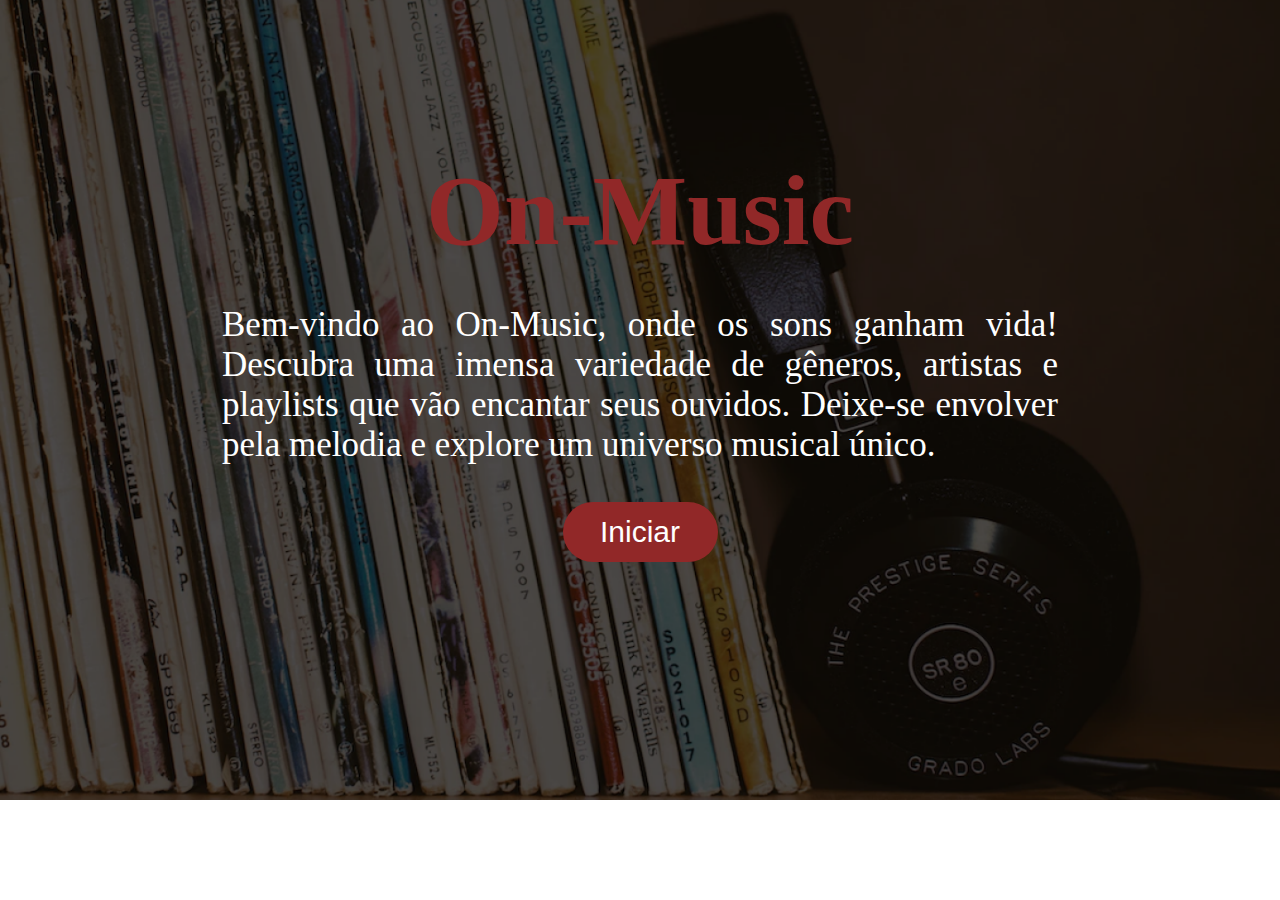
<file: index.html>
<!DOCTYPE html>
<html lang="en">

<head>
    <meta charset="UTF-8">
    <meta name="viewport" content="width=device-width, initial-scale=1.0">
    <link rel="stylesheet" href="./style.css">
    <title>Home</title>
</head>

<body>
    <div class="intro">
        <h1>On-Music</h1>
        <p>Bem-vindo ao On-Music, onde os sons ganham vida! Descubra uma imensa variedade de gêneros, artistas e
            playlists que vão encantar seus ouvidos. Deixe-se envolver pela melodia e explore um universo musical único.
        </p>
        <button>
            <a href="biblioteca.html">Iniciar</a>
        </button>
    </div>
</body>

</html>
</file>
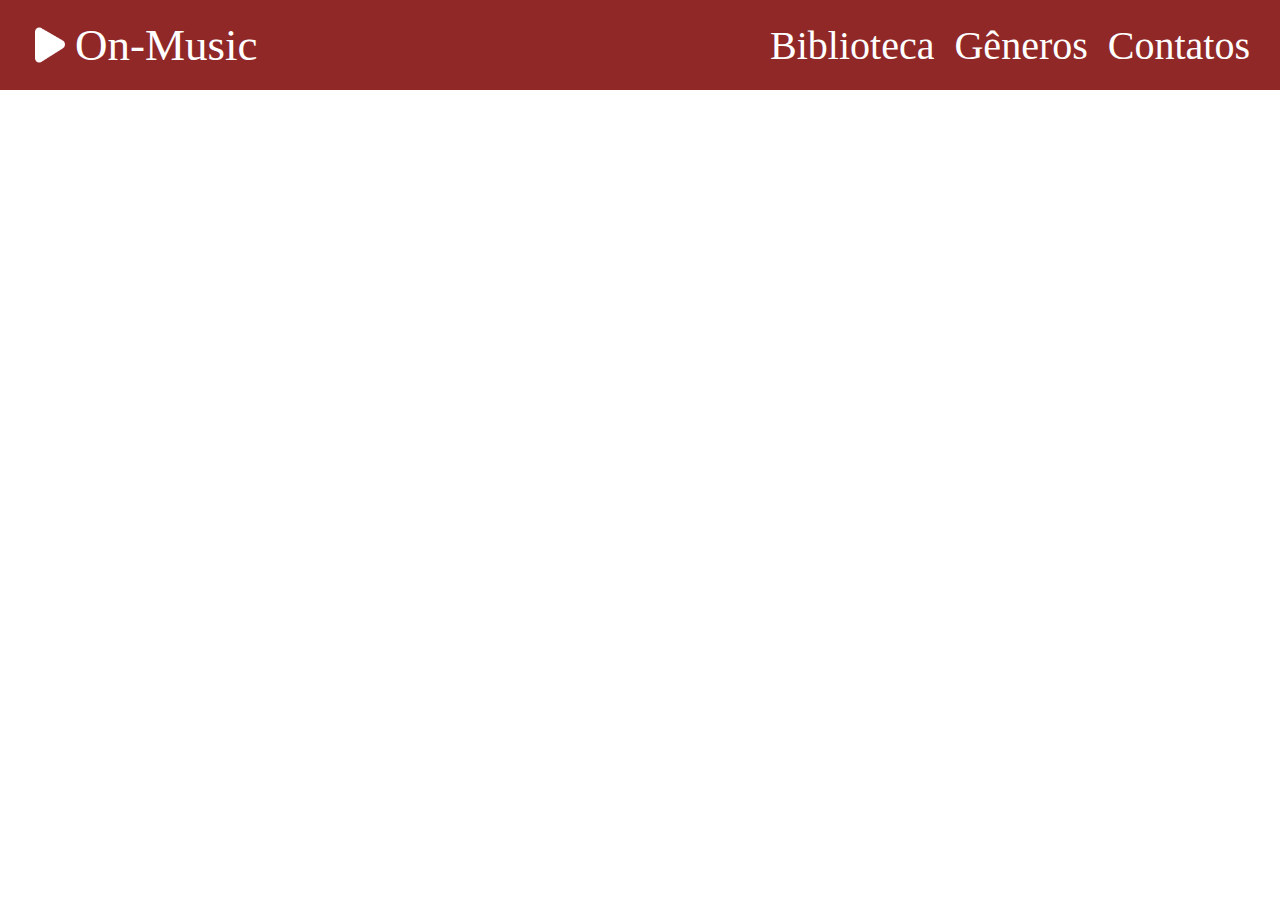
<file: biblioteca.html>
<!DOCTYPE html>
<html lang="en">

<head>
    <meta charset="UTF-8">
    <meta name="viewport" content="width=device-width, initial-scale=1.0">
    <link rel="stylesheet" href="biblioteca.css">
    <title>Biblioteca</title>
</head>

<body>
    <div class="navegacao">

        <div class="logo">
            <img src="./img/play (1).png" alt="">
            <a href="index.html">On-Music</a>
        </div>

        <div class="pag">
            <a href="biblioteca.html">Biblioteca</a>
            <a href="generos.html">Gêneros</a>
            <a href="contatoss.html">Contatos</a>
        </div>
    </div>
    <div class="corpoPag">

        <ul>
            <li>
                <iframe style="border-radius:12px"
                    src="https://open.spotify.com/embed/track/0BxE4FqsDD1Ot4YuBXwAPp?utm_source=generator" width="100%"
                    height="352" frameBorder="0" allowfullscreen=""
                    allow="autoplay; clipboard-write; encrypted-media; fullscreen; picture-in-picture"
                    loading="lazy"></iframe>
            </li>

            <li>
                <iframe style="border-radius:12px"
                    src="https://open.spotify.com/embed/track/4CeeEOM32jQcH3eN9Q2dGj?utm_source=generator" width="100%"
                    height="352" frameBorder="0" allowfullscreen=""
                    allow="autoplay; clipboard-write; encrypted-media; fullscreen; picture-in-picture"
                    loading="lazy"></iframe>
            </li>

            <li>
                <iframe style="border-radius:12px"
                    src="https://open.spotify.com/embed/track/4RVwu0g32PAqgUiJoXsdF8?utm_source=generator" width="100%"
                    height="352" frameBorder="0" allowfullscreen=""
                    allow="autoplay; clipboard-write; encrypted-media; fullscreen; picture-in-picture"
                    loading="lazy"></iframe>
            </li>

            <li>
                <iframe style="border-radius:12px"
                    src="https://open.spotify.com/embed/track/7oDd86yk8itslrA9HRP2ki?utm_source=generator" width="100%"
                    height="352" frameBorder="0" allowfullscreen=""
                    allow="autoplay; clipboard-write; encrypted-media; fullscreen; picture-in-picture"
                    loading="lazy"></iframe>
            </li>
            <li>
                <iframe style="border-radius:12px"
                    src="https://open.spotify.com/embed/track/0TvQLMecTE8utzoNmvXRbK?utm_source=generator" width="100%"
                    height="352" frameBorder="0" allowfullscreen=""
                    allow="autoplay; clipboard-write; encrypted-media; fullscreen; picture-in-picture"
                    loading="lazy"></iframe>

            </li>
            <li>
                <iframe style="border-radius:12px"
                    src="https://open.spotify.com/embed/track/2QjOHCTQ1Jl3zawyYOpxh6?utm_source=generator" width="100%"
                    height="352" frameBorder="0" allowfullscreen=""
                    allow="autoplay; clipboard-write; encrypted-media; fullscreen; picture-in-picture"
                    loading="lazy"></iframe>
            </li>
        </ul>

    </div>


</body>

</html>
</file>
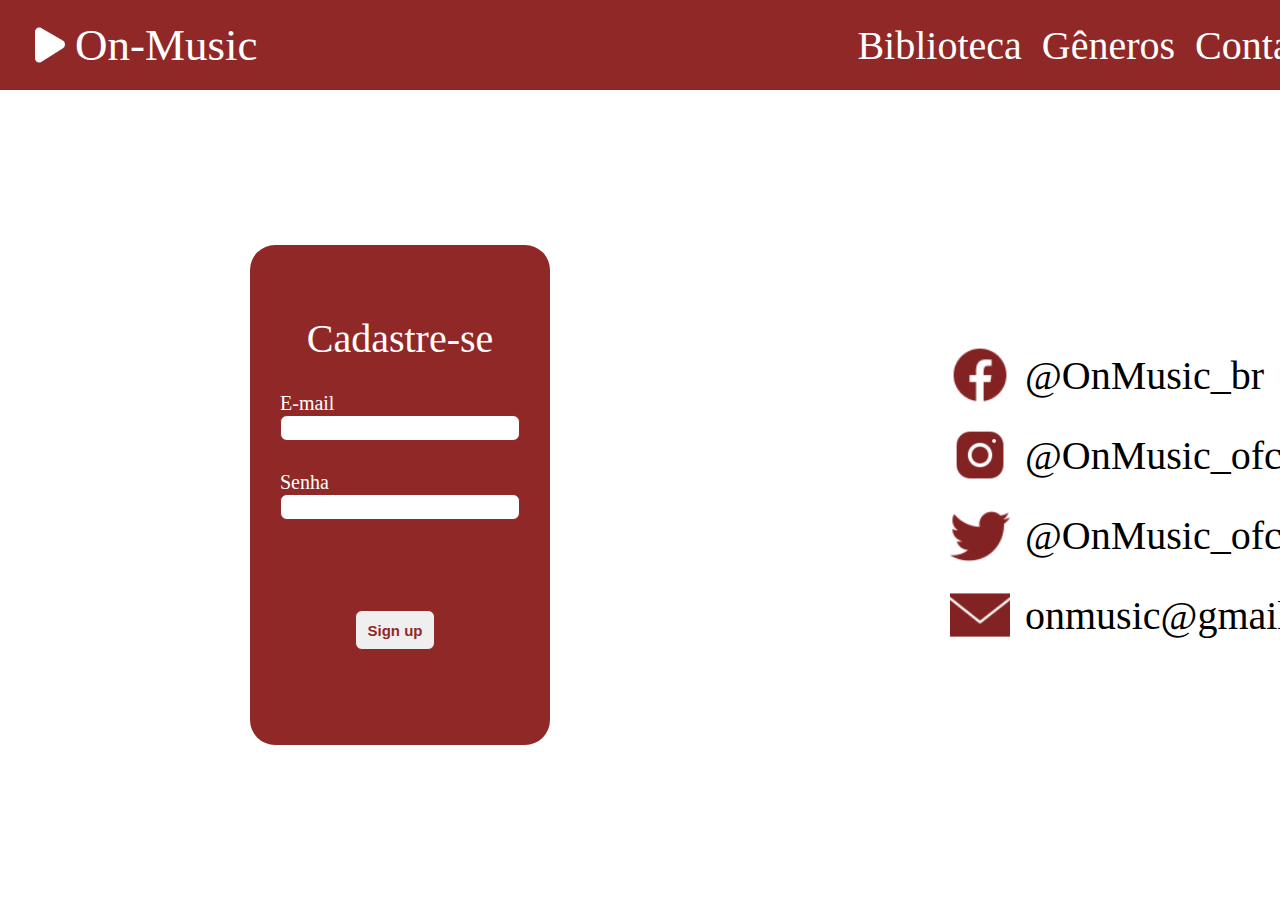
<file: contatoss.html>
<!DOCTYPE html>
<html lang="en">

<head>
    <meta charset="UTF-8">
    <meta name="viewport" content="width=device-width, initial-scale=1.0">
    <link rel="stylesheet" href="./contatos.css">
    <title>Contatos</title>
</head>

<body>
    <div class="navegacao">

        <div class="logo">
            <img src="./img/play (1).png" alt="">
            <a href="index.html">On-Music</a>
        </div>

        <div class="pag">
            <a href="biblioteca.html">Biblioteca</a>
            <a href="generos.html">Gêneros</a>
            <a href="contatoss.html">Contatos</a>
        </div>
    </div>
    <div class="corpoPag">
        <div class="form">
            <form id="formuario">
                <legend>Cadastre-se</legend>
                <label for="email">E-mail</label>
                <input type="email" name="email" id="email">
                <label for="senha">Senha</label>
                <input type="password" name="senha" id="senha">
                <input type="button" value="Sign up" class="botao">

            </form>

        </div>
        <div class="redes-sociais">
            <ul>
                <li>
                    <img src="./img/icons8-facebook-50.png" alt="" class="face">
                    <p>@OnMusic_br</p>
                </li>
                <li>
                    <img src="./img/icons8-instagram-64.png" alt="">
                    <p>@OnMusic_ofc</p>
                </li>
                <li>
                    <img src="./img/icons8-twitter-50.png" alt="">
                    <p>@OnMusic_ofc</p>
                </li>
                <li>
                    <img src="./img/icons8-email-50.png" alt="">
                    <p>onmusic@gmail.com</p>
                </li>
            </ul>
        </div>

</body>

</html>
</file>
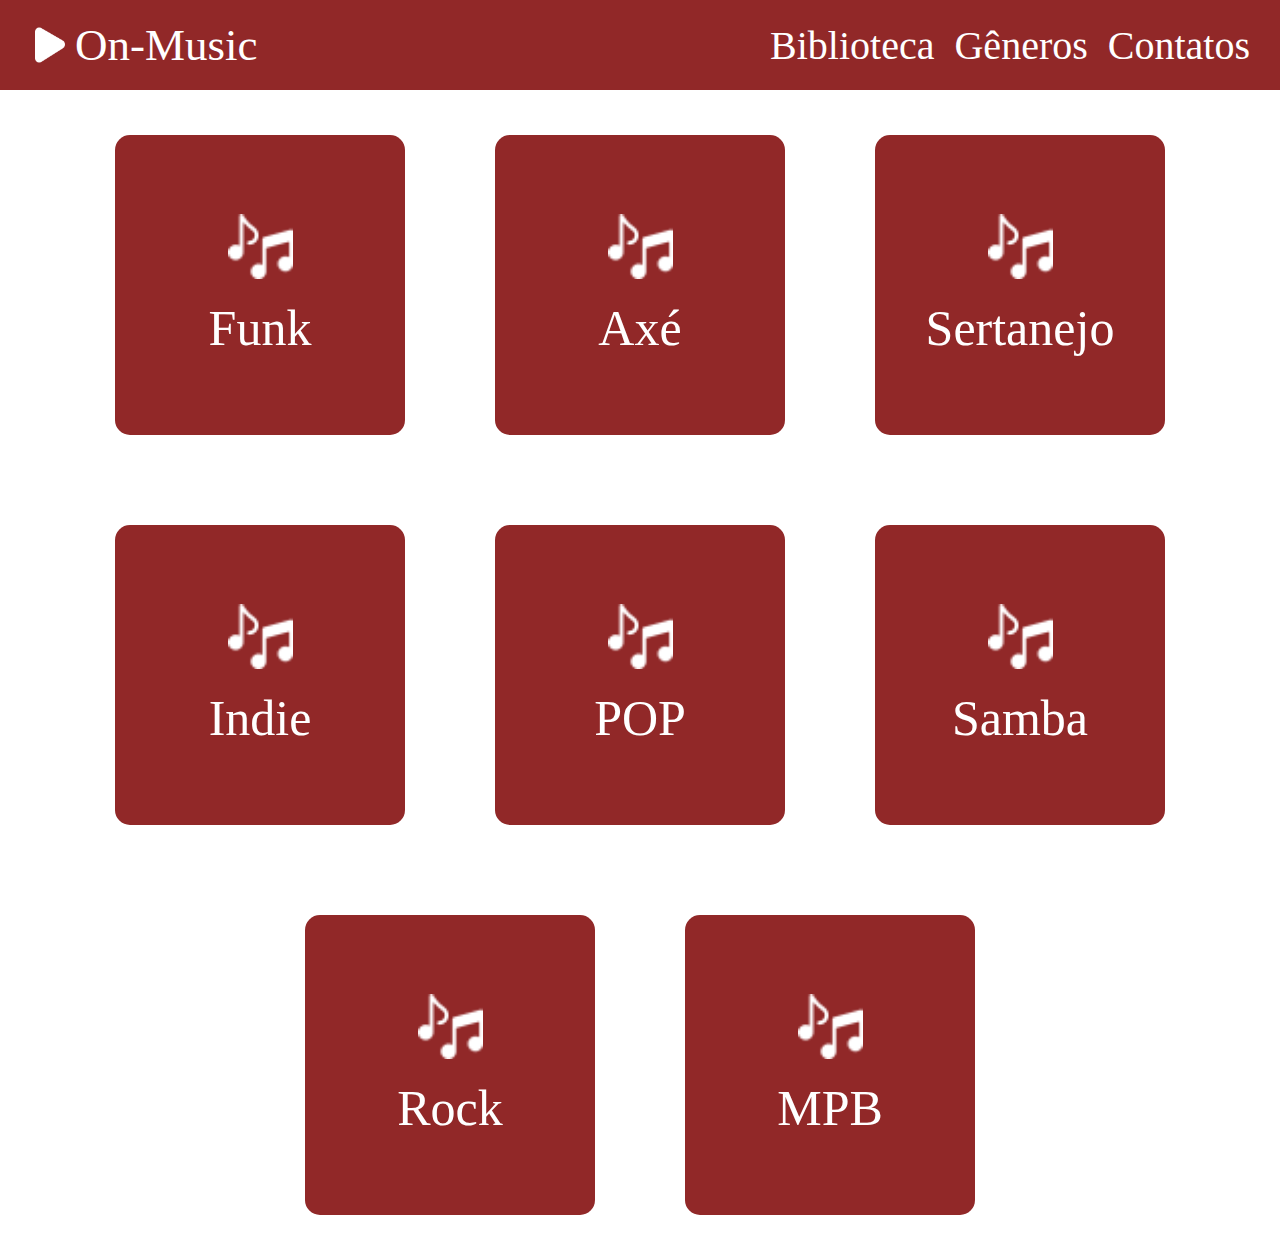
<file: generos.html>
<!DOCTYPE html>
<html lang="en">

<head>
    <meta charset="UTF-8">
    <meta name="viewport" content="width=device-width, initial-scale=1.0">
    <link rel="stylesheet" href="./genero.css">
    <title>Gêneros</title>
</head>

<body>
    <div class="navegacao">

        <div class="logo">
            <img src="./img/play (1).png" alt="">
            <a href="index.html">On-Music</a>
        </div>

        <div class="pag">
            <a href="biblioteca.html">Biblioteca</a>
            <a href="generos.html">Gêneros</a>
            <a href="contatoss.html">Contatos</a>
        </div>
    </div>
    <div class="corpoPag">
        <div class="card-container">
            <div class="card">
                <img src="./img/music-note.png" alt="">
                <p>Funk</p>
            </div>
            <div class="card">
                <img src="./img/music-note.png" alt="">
                <p>Axé</p>
            </div>
            <div class="card">
                <img src="./img/music-note.png" alt="">
                <p>Sertanejo</p>
            </div>
            <div class="card">
                <img src="./img/music-note.png" alt="">
                <p>Indie</p>
            </div>
            <div class="card">
                <img src="./img/music-note.png" alt="">
                <p>POP</p>
            </div>
            <div class="card">
                <img src="./img/music-note.png" alt="">
                <p>Samba</p>
            </div>
            <div class="card">
                <img src="./img/music-note.png" alt="">
                <p>Rock</p>
            </div>
            <div class="card">
                <img src="./img/music-note.png" alt="">
                <p>MPB</p>
            </div>
        </div>
    </div>
</body>

</html>
</file>
<file: style.css>
* {
    margin: 0;
    padding: 0;
    box-sizing: border-box;
}

a {
    color: white;
    text-decoration: none;
}


body {
    background-image: url(img/image\ 2.png);
    background-repeat: no-repeat;
    background-size: cover;
}

.intro {
    align-items: center;
    display: flex;
    flex-direction: column;
    text-align: center;
    margin: 17vh;
    gap: 20px;
}

.intro h1 {
    color: rgb(145, 40, 40);
    font-size: 100px;
}

.intro p {
    color: white;
    font-size: 35px;
    padding: 17px;
    width: 870px;
    text-align: justify;
}

.intro button {
    background-color: rgb(145, 40, 40);
    color: white;
    border: none;
    padding: 12px;
    font-size: 30px;
    border-radius: 50px;
    width: 155px;
    height: 60px;

}
</file>
<file: biblioteca.css>
* {
    margin: 0;
    padding: 0;
    box-sizing: border-box;
}

a {
    color: white;
    text-decoration: none;
}

ul,
ol,
li {
    list-style: none;
}

body {
    height: 100vh;
    width: 100vw;
}

.navegacao {
    height: 90px;
    width: 100%;
    display: flex;
    background-color: rgb(145, 40, 40);
    justify-content: space-between;
    padding: 30px;

}

.logo {
    display: flex;
    align-items: center;
    justify-content: center;
    font-size: 45px;
    gap: 5px;
}

.logo img {
    height: 40px;

}

.pag {
    display: flex;
    align-items: center;
    justify-content: center;
    font-size: 40px;
    gap: 20px;
    font-weight: 500;

}

.pag a:hover {
    color: rgb(87, 30, 30);
    transition: 0.3s;
}

.corpoPag {
    width: 100%;
    display: flex;
    padding-top: 20px;
    align-items: center;
    justify-content: center;

}

.corpoPag iframe {
    width: 800px;
    height: 100px;
}
iframe:hover{
    transform: scale(1.1);
    transition: 0.8s;
}
</file>
<file: contatos.css>
* {
    margin: 0;
    padding: 0;
    box-sizing: border-box;
}

a {
    color: white;
    text-decoration: none;
}

ul,li,ol{
    list-style: none;
}

body {
    height: 100vh;
    width: 100vw;
    display: grid;
    grid-template-rows: 90px 1fr;
    grid-template-areas: 'nav' 'pag';
}

.navegacao {
    grid-area: nav;
    width: 100%;
    display: flex;
    background-color: rgb(145, 40, 40);
    justify-content: space-between;
    padding: 30px;

}

.logo {
    display: flex;
    align-items: center;
    justify-content: center;
    font-size: 45px;
    gap: 5px;
}

.logo img {
    height: 40px;

}

.pag {
    display: flex;
    align-items: center;
    justify-content: center;
    font-size: 40px;
    gap: 20px;
    font-weight: 500;

}

.pag a:hover {
    color: rgb(87, 30, 30);
    transition: 0.3s;
}

.corpoPag {
    grid-area: pag;
    display: grid;
    grid-template-columns: 800px 1fr;
    grid-template-areas: 'form redes';
    height: 100%;
    width: 100%;
    align-items: center;
}

.form {
    grid-area: form;
    display: flex;
    align-items: center;
    justify-content: center;
}

.form form {
    background-color: rgb(145, 40, 40);
    height: 500px;
    width: 300px;
    display: flex;
    flex-direction: column;
    padding: 30px;
    color: white;
    border-radius: 25px;
}

.form form legend {
    margin-top: 40px;
    display: flex;
    justify-content: center;
    font-size: 40px;
}

.form form label {
    margin-top: 30px;
    font-size: 20px;
}

.form form input {
    height: 26px;
    border-radius: 7px;
    border: 1px solid rgb(145, 40, 40);
}

.form form .botao {
    margin-top: 90px;
    border-radius: 7px;
    border: 1px solid rgb(145, 40, 40);
    height: 40px;
    width: 80px;
    color: rgb(145, 40, 40);
    font-weight: bold;
    margin-left: 75px;
    font-size: 15px;

}

.redes-sociais {
    grid-area: redes;
    height: 100%;
    width: 100%;
    display: flex;
    padding-left: 150px;
    align-items: center;
}

.redes-sociais ul{
    display: flex;
    gap: 20px;
    flex-direction: column;
}

.redes-sociais li{
    display: flex;
    align-items: center;
    gap: 15px;
}

.redes-sociais img {
    height: 60px;
    width: 60px;
   


}

.redes-sociais p {
    font-size: 40px;
    font-family: Cambria, Cochin, Georgia, Times, 'Times New Roman', serifs;
    
}
</file>
<file: genero.css>
* {
    margin: 0;
    padding: 0;
    box-sizing: border-box;
}

a {
    color: white;
    text-decoration: none;
}

body {
    height: 100vh;
    display: grid;
    grid-template-rows: 90px 1fr;
    grid-template-areas: 'navegacao' 'conteudo';
}

.navegacao {
    grid-area: navegacao;
    display: flex;
    background-color: rgb(145, 40, 40);
    justify-content: space-between;
    padding: 30px;

}

.logo {
    display: flex;
    align-items: center;
    justify-content: center;
    font-size: 45px;
    gap: 5px;
}

.logo img {
    height: 40px;

}

.pag {
    display: flex;
    align-items: center;
    justify-content: center;
    font-size: 40px;
    gap: 20px;
    font-weight: 500;

}

.pag a:hover {
    color: rgb(87, 30, 30);
    transition: 0.3s;
}

.corpoPag {
    grid-area: conteudo;
    display: flex;
}

.card-container {
    flex-wrap: wrap;
    display: flex;
    align-items: center;
    justify-content: center;
}

.card {
    background-color: rgb(145, 40, 40);
    height: 300px;
    width: 290px;
    margin: 45px;
    border-radius: 15px;
    display: flex;
    flex-direction: column;
    align-items: center;
    justify-content: center;
    gap: 20px;

}

.card:hover {
    box-shadow: 2px 5px 18px #81322c;
    transition: 0.5s;
    transform: scale(1.1);
}


.card img {
    height: 65px;
}

.card p {
    font-size: 50px;
    color: white;

}
</file>
